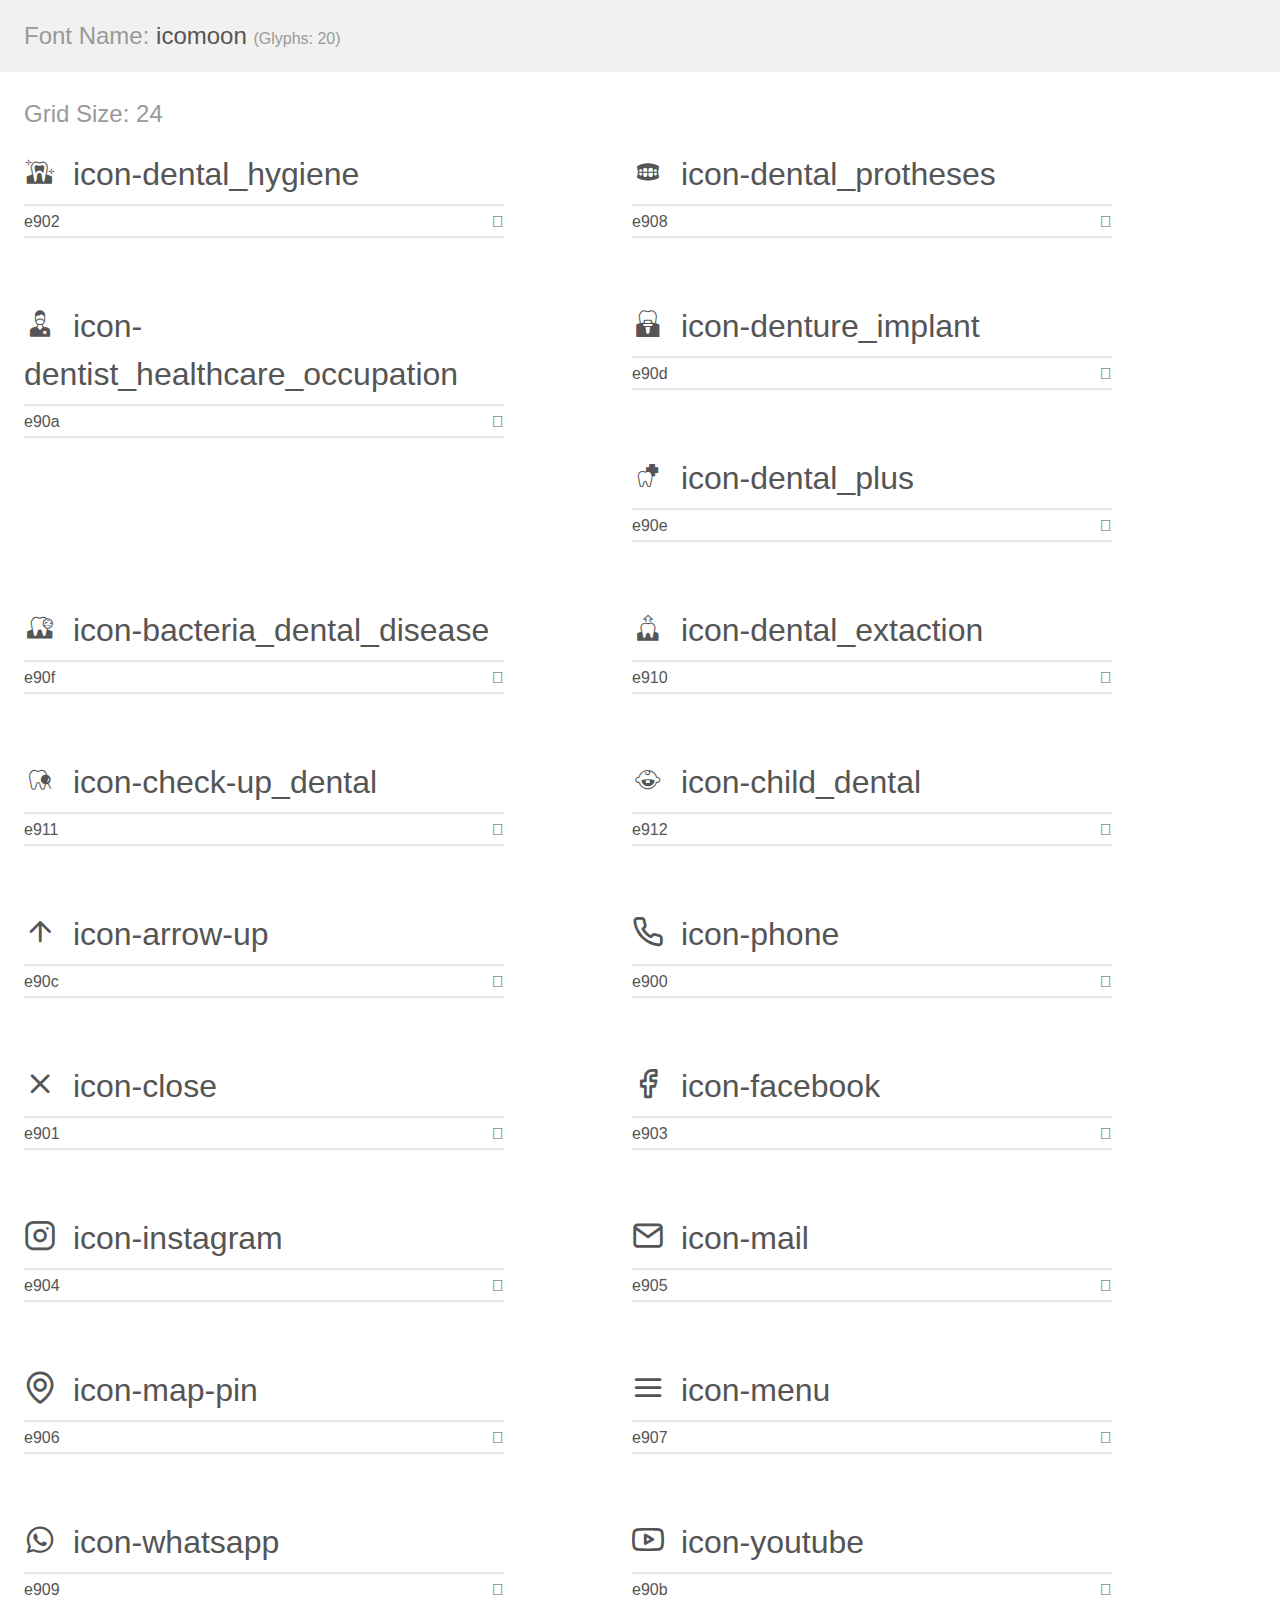
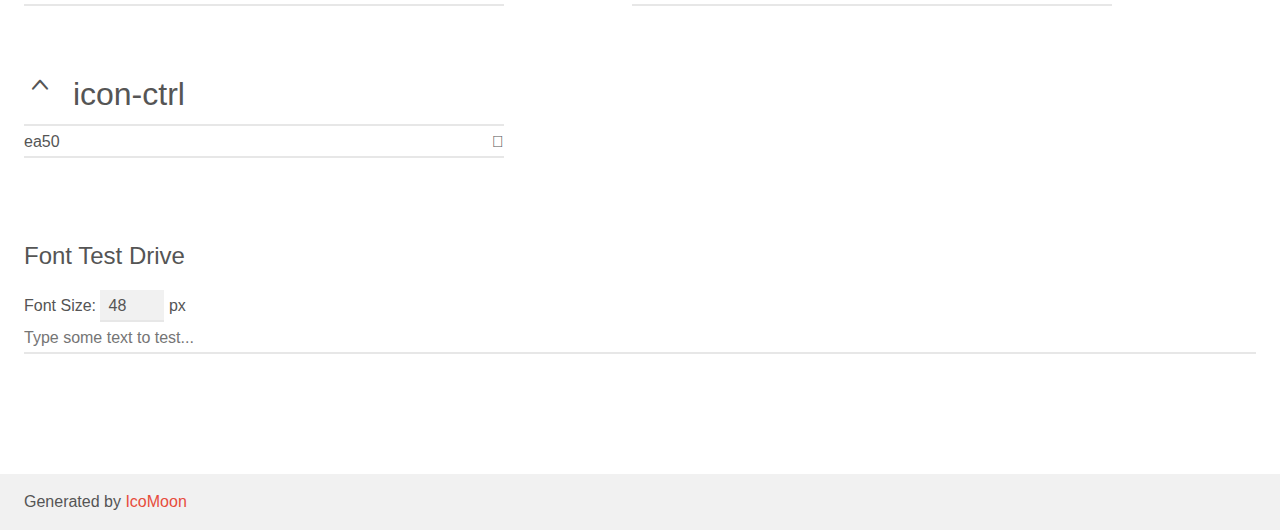
<file: assets/fonts/demo.html>
<!doctype html>
<html>
<head>
    <meta charset="utf-8">
    <title>IcoMoon Demo</title>
    <meta name="description" content="An Icon Font Generated By IcoMoon.io">
    <meta name="viewport" content="width=device-width, initial-scale=1">
    <link rel="stylesheet" href="demo-files/demo.css">
    <link rel="stylesheet" href="style.css"></head>
<body>
    <div class="bgc1 clearfix">
        <h1 class="mhmm mvm"><span class="fgc1">Font Name:</span> icomoon <small class="fgc1">(Glyphs:&nbsp;20)</small></h1>
    </div>
    <div class="clearfix mhl ptl">
        <h1 class="mvm mtn fgc1">Grid Size: 24</h1>
        <div class="glyph fs1">
            <div class="clearfix bshadow0 pbs">
                <span class="icon-dental_hygiene"></span>
                <span class="mls"> icon-dental_hygiene</span>
            </div>
            <fieldset class="fs0 size1of1 clearfix hidden-false">
                <input type="text" readonly value="e902" class="unit size1of2" />
                <input type="text" maxlength="1" readonly value="&#xe902;" class="unitRight size1of2 talign-right" />
            </fieldset>
            <div class="fs0 bshadow0 clearfix hidden-true">
                <span class="unit pvs fgc1">liga: </span>
                <input type="text" readonly value="" class="liga unitRight" />
            </div>
        </div>
        <div class="glyph fs1">
            <div class="clearfix bshadow0 pbs">
                <span class="icon-dental_protheses"></span>
                <span class="mls"> icon-dental_protheses</span>
            </div>
            <fieldset class="fs0 size1of1 clearfix hidden-false">
                <input type="text" readonly value="e908" class="unit size1of2" />
                <input type="text" maxlength="1" readonly value="&#xe908;" class="unitRight size1of2 talign-right" />
            </fieldset>
            <div class="fs0 bshadow0 clearfix hidden-true">
                <span class="unit pvs fgc1">liga: </span>
                <input type="text" readonly value="" class="liga unitRight" />
            </div>
        </div>
        <div class="glyph fs1">
            <div class="clearfix bshadow0 pbs">
                <span class="icon-dentist_healthcare_occupation"></span>
                <span class="mls"> icon-dentist_healthcare_occupation</span>
            </div>
            <fieldset class="fs0 size1of1 clearfix hidden-false">
                <input type="text" readonly value="e90a" class="unit size1of2" />
                <input type="text" maxlength="1" readonly value="&#xe90a;" class="unitRight size1of2 talign-right" />
            </fieldset>
            <div class="fs0 bshadow0 clearfix hidden-true">
                <span class="unit pvs fgc1">liga: </span>
                <input type="text" readonly value="" class="liga unitRight" />
            </div>
        </div>
        <div class="glyph fs1">
            <div class="clearfix bshadow0 pbs">
                <span class="icon-denture_implant"></span>
                <span class="mls"> icon-denture_implant</span>
            </div>
            <fieldset class="fs0 size1of1 clearfix hidden-false">
                <input type="text" readonly value="e90d" class="unit size1of2" />
                <input type="text" maxlength="1" readonly value="&#xe90d;" class="unitRight size1of2 talign-right" />
            </fieldset>
            <div class="fs0 bshadow0 clearfix hidden-true">
                <span class="unit pvs fgc1">liga: </span>
                <input type="text" readonly value="" class="liga unitRight" />
            </div>
        </div>
        <div class="glyph fs1">
            <div class="clearfix bshadow0 pbs">
                <span class="icon-dental_plus"></span>
                <span class="mls"> icon-dental_plus</span>
            </div>
            <fieldset class="fs0 size1of1 clearfix hidden-false">
                <input type="text" readonly value="e90e" class="unit size1of2" />
                <input type="text" maxlength="1" readonly value="&#xe90e;" class="unitRight size1of2 talign-right" />
            </fieldset>
            <div class="fs0 bshadow0 clearfix hidden-true">
                <span class="unit pvs fgc1">liga: </span>
                <input type="text" readonly value="" class="liga unitRight" />
            </div>
        </div>
        <div class="glyph fs1">
            <div class="clearfix bshadow0 pbs">
                <span class="icon-bacteria_dental_disease"></span>
                <span class="mls"> icon-bacteria_dental_disease</span>
            </div>
            <fieldset class="fs0 size1of1 clearfix hidden-false">
                <input type="text" readonly value="e90f" class="unit size1of2" />
                <input type="text" maxlength="1" readonly value="&#xe90f;" class="unitRight size1of2 talign-right" />
            </fieldset>
            <div class="fs0 bshadow0 clearfix hidden-true">
                <span class="unit pvs fgc1">liga: </span>
                <input type="text" readonly value="" class="liga unitRight" />
            </div>
        </div>
        <div class="glyph fs1">
            <div class="clearfix bshadow0 pbs">
                <span class="icon-dental_extaction"></span>
                <span class="mls"> icon-dental_extaction</span>
            </div>
            <fieldset class="fs0 size1of1 clearfix hidden-false">
                <input type="text" readonly value="e910" class="unit size1of2" />
                <input type="text" maxlength="1" readonly value="&#xe910;" class="unitRight size1of2 talign-right" />
            </fieldset>
            <div class="fs0 bshadow0 clearfix hidden-true">
                <span class="unit pvs fgc1">liga: </span>
                <input type="text" readonly value="" class="liga unitRight" />
            </div>
        </div>
        <div class="glyph fs1">
            <div class="clearfix bshadow0 pbs">
                <span class="icon-check-up_dental"></span>
                <span class="mls"> icon-check-up_dental</span>
            </div>
            <fieldset class="fs0 size1of1 clearfix hidden-false">
                <input type="text" readonly value="e911" class="unit size1of2" />
                <input type="text" maxlength="1" readonly value="&#xe911;" class="unitRight size1of2 talign-right" />
            </fieldset>
            <div class="fs0 bshadow0 clearfix hidden-true">
                <span class="unit pvs fgc1">liga: </span>
                <input type="text" readonly value="" class="liga unitRight" />
            </div>
        </div>
        <div class="glyph fs1">
            <div class="clearfix bshadow0 pbs">
                <span class="icon-child_dental"></span>
                <span class="mls"> icon-child_dental</span>
            </div>
            <fieldset class="fs0 size1of1 clearfix hidden-false">
                <input type="text" readonly value="e912" class="unit size1of2" />
                <input type="text" maxlength="1" readonly value="&#xe912;" class="unitRight size1of2 talign-right" />
            </fieldset>
            <div class="fs0 bshadow0 clearfix hidden-true">
                <span class="unit pvs fgc1">liga: </span>
                <input type="text" readonly value="" class="liga unitRight" />
            </div>
        </div>
        <div class="glyph fs1">
            <div class="clearfix bshadow0 pbs">
                <span class="icon-arrow-up"></span>
                <span class="mls"> icon-arrow-up</span>
            </div>
            <fieldset class="fs0 size1of1 clearfix hidden-false">
                <input type="text" readonly value="e90c" class="unit size1of2" />
                <input type="text" maxlength="1" readonly value="&#xe90c;" class="unitRight size1of2 talign-right" />
            </fieldset>
            <div class="fs0 bshadow0 clearfix hidden-true">
                <span class="unit pvs fgc1">liga: </span>
                <input type="text" readonly value="" class="liga unitRight" />
            </div>
        </div>
        <div class="glyph fs1">
            <div class="clearfix bshadow0 pbs">
                <span class="icon-phone"></span>
                <span class="mls"> icon-phone</span>
            </div>
            <fieldset class="fs0 size1of1 clearfix hidden-false">
                <input type="text" readonly value="e900" class="unit size1of2" />
                <input type="text" maxlength="1" readonly value="&#xe900;" class="unitRight size1of2 talign-right" />
            </fieldset>
            <div class="fs0 bshadow0 clearfix hidden-true">
                <span class="unit pvs fgc1">liga: </span>
                <input type="text" readonly value="" class="liga unitRight" />
            </div>
        </div>
        <div class="glyph fs1">
            <div class="clearfix bshadow0 pbs">
                <span class="icon-close"></span>
                <span class="mls"> icon-close</span>
            </div>
            <fieldset class="fs0 size1of1 clearfix hidden-false">
                <input type="text" readonly value="e901" class="unit size1of2" />
                <input type="text" maxlength="1" readonly value="&#xe901;" class="unitRight size1of2 talign-right" />
            </fieldset>
            <div class="fs0 bshadow0 clearfix hidden-true">
                <span class="unit pvs fgc1">liga: </span>
                <input type="text" readonly value="" class="liga unitRight" />
            </div>
        </div>
        <div class="glyph fs1">
            <div class="clearfix bshadow0 pbs">
                <span class="icon-facebook"></span>
                <span class="mls"> icon-facebook</span>
            </div>
            <fieldset class="fs0 size1of1 clearfix hidden-false">
                <input type="text" readonly value="e903" class="unit size1of2" />
                <input type="text" maxlength="1" readonly value="&#xe903;" class="unitRight size1of2 talign-right" />
            </fieldset>
            <div class="fs0 bshadow0 clearfix hidden-true">
                <span class="unit pvs fgc1">liga: </span>
                <input type="text" readonly value="" class="liga unitRight" />
            </div>
        </div>
        <div class="glyph fs1">
            <div class="clearfix bshadow0 pbs">
                <span class="icon-instagram"></span>
                <span class="mls"> icon-instagram</span>
            </div>
            <fieldset class="fs0 size1of1 clearfix hidden-false">
                <input type="text" readonly value="e904" class="unit size1of2" />
                <input type="text" maxlength="1" readonly value="&#xe904;" class="unitRight size1of2 talign-right" />
            </fieldset>
            <div class="fs0 bshadow0 clearfix hidden-true">
                <span class="unit pvs fgc1">liga: </span>
                <input type="text" readonly value="" class="liga unitRight" />
            </div>
        </div>
        <div class="glyph fs1">
            <div class="clearfix bshadow0 pbs">
                <span class="icon-mail"></span>
                <span class="mls"> icon-mail</span>
            </div>
            <fieldset class="fs0 size1of1 clearfix hidden-false">
                <input type="text" readonly value="e905" class="unit size1of2" />
                <input type="text" maxlength="1" readonly value="&#xe905;" class="unitRight size1of2 talign-right" />
            </fieldset>
            <div class="fs0 bshadow0 clearfix hidden-true">
                <span class="unit pvs fgc1">liga: </span>
                <input type="text" readonly value="" class="liga unitRight" />
            </div>
        </div>
        <div class="glyph fs1">
            <div class="clearfix bshadow0 pbs">
                <span class="icon-map-pin"></span>
                <span class="mls"> icon-map-pin</span>
            </div>
            <fieldset class="fs0 size1of1 clearfix hidden-false">
                <input type="text" readonly value="e906" class="unit size1of2" />
                <input type="text" maxlength="1" readonly value="&#xe906;" class="unitRight size1of2 talign-right" />
            </fieldset>
            <div class="fs0 bshadow0 clearfix hidden-true">
                <span class="unit pvs fgc1">liga: </span>
                <input type="text" readonly value="" class="liga unitRight" />
            </div>
        </div>
        <div class="glyph fs1">
            <div class="clearfix bshadow0 pbs">
                <span class="icon-menu"></span>
                <span class="mls"> icon-menu</span>
            </div>
            <fieldset class="fs0 size1of1 clearfix hidden-false">
                <input type="text" readonly value="e907" class="unit size1of2" />
                <input type="text" maxlength="1" readonly value="&#xe907;" class="unitRight size1of2 talign-right" />
            </fieldset>
            <div class="fs0 bshadow0 clearfix hidden-true">
                <span class="unit pvs fgc1">liga: </span>
                <input type="text" readonly value="" class="liga unitRight" />
            </div>
        </div>
        <div class="glyph fs1">
            <div class="clearfix bshadow0 pbs">
                <span class="icon-whatsapp"></span>
                <span class="mls"> icon-whatsapp</span>
            </div>
            <fieldset class="fs0 size1of1 clearfix hidden-false">
                <input type="text" readonly value="e909" class="unit size1of2" />
                <input type="text" maxlength="1" readonly value="&#xe909;" class="unitRight size1of2 talign-right" />
            </fieldset>
            <div class="fs0 bshadow0 clearfix hidden-true">
                <span class="unit pvs fgc1">liga: </span>
                <input type="text" readonly value="" class="liga unitRight" />
            </div>
        </div>
        <div class="glyph fs1">
            <div class="clearfix bshadow0 pbs">
                <span class="icon-youtube"></span>
                <span class="mls"> icon-youtube</span>
            </div>
            <fieldset class="fs0 size1of1 clearfix hidden-false">
                <input type="text" readonly value="e90b" class="unit size1of2" />
                <input type="text" maxlength="1" readonly value="&#xe90b;" class="unitRight size1of2 talign-right" />
            </fieldset>
            <div class="fs0 bshadow0 clearfix hidden-true">
                <span class="unit pvs fgc1">liga: </span>
                <input type="text" readonly value="" class="liga unitRight" />
            </div>
        </div>
        <div class="glyph fs1">
            <div class="clearfix bshadow0 pbs">
                <span class="icon-ctrl"></span>
                <span class="mls"> icon-ctrl</span>
            </div>
            <fieldset class="fs0 size1of1 clearfix hidden-false">
                <input type="text" readonly value="ea50" class="unit size1of2" />
                <input type="text" maxlength="1" readonly value="&#xea50;" class="unitRight size1of2 talign-right" />
            </fieldset>
            <div class="fs0 bshadow0 clearfix hidden-true">
                <span class="unit pvs fgc1">liga: </span>
                <input type="text" readonly value="ctrl, control" class="liga unitRight" />
            </div>
        </div>
    </div>

    <!--[if gt IE 8]><!-->
    <div class="mhl clearfix mbl">
        <h1>Font Test Drive</h1>
        <label>
            Font Size: <input id="fontSize" type="number" class="textbox0 mbm"
            min="8" value="48" />
            px
        </label>
        <input id="testText" type="text" class="phl size1of1 mvl"
        placeholder="Type some text to test..." value=""/>
        <div id="testDrive" class="icon-" style="font-family: icomoon">&nbsp;
        </div>
    </div>
    <!--<![endif]-->
    <div class="bgc1 clearfix">
        <p class="mhl">Generated by <a href="https://icomoon.io/app">IcoMoon</a></p>
    </div>

    <script src="demo-files/demo.js"></script>
</body>
</html>
</file>
<file: assets/fonts/demo-files/demo.css>
body {
  padding: 0;
  margin: 0;
  font-family: sans-serif;
  font-size: 1em;
  line-height: 1.5;
  color: #555;
  background: #fff;
}
h1 {
  font-size: 1.5em;
  font-weight: normal;
}
small {
  font-size: .66666667em;
}
a {
  color: #e74c3c;
  text-decoration: none;
}
a:hover, a:focus {
  box-shadow: 0 1px #e74c3c;
}
.bshadow0, input {
  box-shadow: inset 0 -2px #e7e7e7;
}
input:hover {
  box-shadow: inset 0 -2px #ccc;
}
input, fieldset {
  font-family: sans-serif;
  font-size: 1em;
  margin: 0;
  padding: 0;
  border: 0;
}
input {
  color: inherit;
  line-height: 1.5;
  height: 1.5em;
  padding: .25em 0;
}
input:focus {
  outline: none;
  box-shadow: inset 0 -2px #449fdb;
}
.glyph {
  font-size: 16px;
  width: 15em;
  padding-bottom: 1em;
  margin-right: 4em;
  margin-bottom: 1em;
  float: left;
  overflow: hidden;
}
.liga {
  width: 80%;
  width: calc(100% - 2.5em);
}
.talign-right {
  text-align: right;
}
.talign-center {
  text-align: center;
}
.bgc1 {
  background: #f1f1f1;
}
.fgc1 {
  color: #999;
}
.fgc0 {
  color: #000;
}
p {
  margin-top: 1em;
  margin-bottom: 1em;
}
.mvm {
  margin-top: .75em;
  margin-bottom: .75em;
}
.mtn {
  margin-top: 0;
}
.mtl, .mal {
  margin-top: 1.5em;
}
.mbl, .mal {
  margin-bottom: 1.5em;
}
.mal, .mhl {
  margin-left: 1.5em;
  margin-right: 1.5em;
}
.mhmm {
  margin-left: 1em;
  margin-right: 1em;
}
.mls {
  margin-left: .25em;
}
.ptl {
  padding-top: 1.5em;
}
.pbs, .pvs {
  padding-bottom: .25em;
}
.pvs, .pts {
  padding-top: .25em;
}
.unit {
  float: left;
}
.unitRight {
  float: right;
}
.size1of2 {
  width: 50%;
}
.size1of1 {
  width: 100%;
}
.clearfix:before, .clearfix:after {
  content: " ";
  display: table;
}
.clearfix:after {
  clear: both;
}
.hidden-true {
  display: none;
}
.textbox0 {
  width: 3em;
  background: #f1f1f1;
  padding: .25em .5em;
  line-height: 1.5;
  height: 1.5em;
}
#testDrive {
  display: block;
  padding-top: 24px;
  line-height: 1.5;
}
.fs0 {
  font-size: 16px;
}
.fs1 {
  font-size: 32px;
}
</file>
<file: assets/fonts/style.css>
@font-face {
  font-family: 'icomoon';
  src:  url('fonts/icomoon.eot?ddsgp8');
  src:  url('fonts/icomoon.eot?ddsgp8#iefix') format('embedded-opentype'),
    url('fonts/icomoon.ttf?ddsgp8') format('truetype'),
    url('fonts/icomoon.woff?ddsgp8') format('woff'),
    url('fonts/icomoon.svg?ddsgp8#icomoon') format('svg');
  font-weight: normal;
  font-style: normal;
  font-display: block;
}

[class^="icon-"], [class*=" icon-"] {
  /* use !important to prevent issues with browser extensions that change fonts */
  font-family: 'icomoon' !important;
  speak: never;
  font-style: normal;
  font-weight: normal;
  font-variant: normal;
  text-transform: none;
  line-height: 1;

  /* Better Font Rendering =========== */
  -webkit-font-smoothing: antialiased;
  -moz-osx-font-smoothing: grayscale;
}

.icon-dental_hygiene:before {
  content: "\e902";
}
.icon-dental_protheses:before {
  content: "\e908";
}
.icon-dentist_healthcare_occupation:before {
  content: "\e90a";
}
.icon-denture_implant:before {
  content: "\e90d";
}
.icon-dental_plus:before {
  content: "\e90e";
}
.icon-bacteria_dental_disease:before {
  content: "\e90f";
}
.icon-dental_extaction:before {
  content: "\e910";
}
.icon-check-up_dental:before {
  content: "\e911";
}
.icon-child_dental:before {
  content: "\e912";
}
.icon-arrow-up:before {
  content: "\e90c";
}
.icon-phone:before {
  content: "\e900";
}
.icon-close:before {
  content: "\e901";
}
.icon-facebook:before {
  content: "\e903";
}
.icon-instagram:before {
  content: "\e904";
}
.icon-mail:before {
  content: "\e905";
}
.icon-map-pin:before {
  content: "\e906";
}
.icon-menu:before {
  content: "\e907";
}
.icon-whatsapp:before {
  content: "\e909";
}
.icon-youtube:before {
  content: "\e90b";
}
.icon-ctrl:before {
  content: "\ea50";
}
</file>
